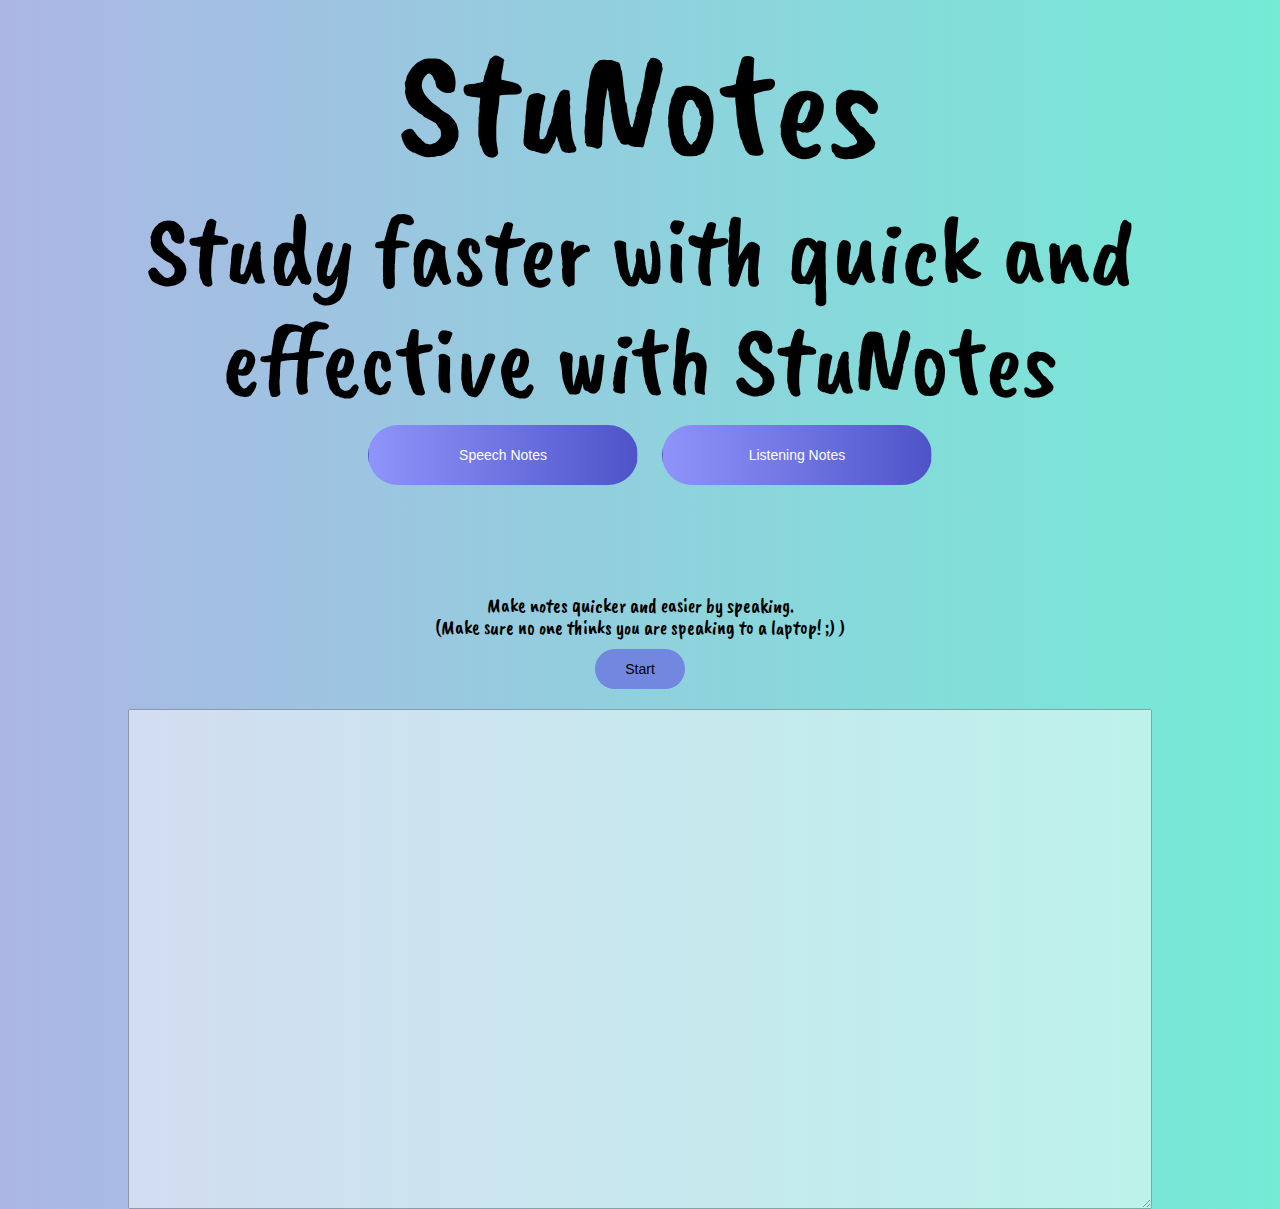
<file: index.html>
<html>
<head> 
  <!-- Latest compiled and minified CSS -->
<link rel="stylesheet" href="https://maxcdn.bootstrapcdn.com/bootstrap/3.4.1/css/bootstrap.min.css">

<!-- jQuery library -->
<script src="https://ajax.googleapis.com/ajax/libs/jquery/3.5.1/jquery.min.js"></script>

<!-- Latest compiled JavaScript -->
<script src="https://maxcdn.bootstrapcdn.com/bootstrap/3.4.1/js/bootstrap.min.js"></script>

<link rel="preconnect" href="https://fonts.googleapis.com">
<link rel="preconnect" href="https://fonts.gstatic.com" crossorigin>
<link href="https://fonts.googleapis.com/css2?family=Caveat+Brush&display=swap" rel="stylesheet">
<link rel="stylesheet" href="style.css">
  </head>
  
  
  <body> 
  <div> <h1 id="title1"> StuNotes </h1>
<h5 id="para1"> Study faster with quick and effective with StuNotes</h5>
<input type="button" class="btn shiftBttn" onclick="screen2()" value="Speech Notes">
<input type="button" class="btn shiftBttn" onclick="screen1()" value="Listening Notes">
</div>
<br><br><br><br><br>
<div>
<h5 id="para2"> Make notes quicker and easier by speaking.
<br>
(Make sure no one thinks you are speaking to a laptop! ;) )
</h5>

<input type="button" onclick="start()" id="startBttn" value="Start" > <br><br>


<textarea id="textbox"></textarea>

</div>

<script src="main.js"></script>

  </body>

</html>
</file>
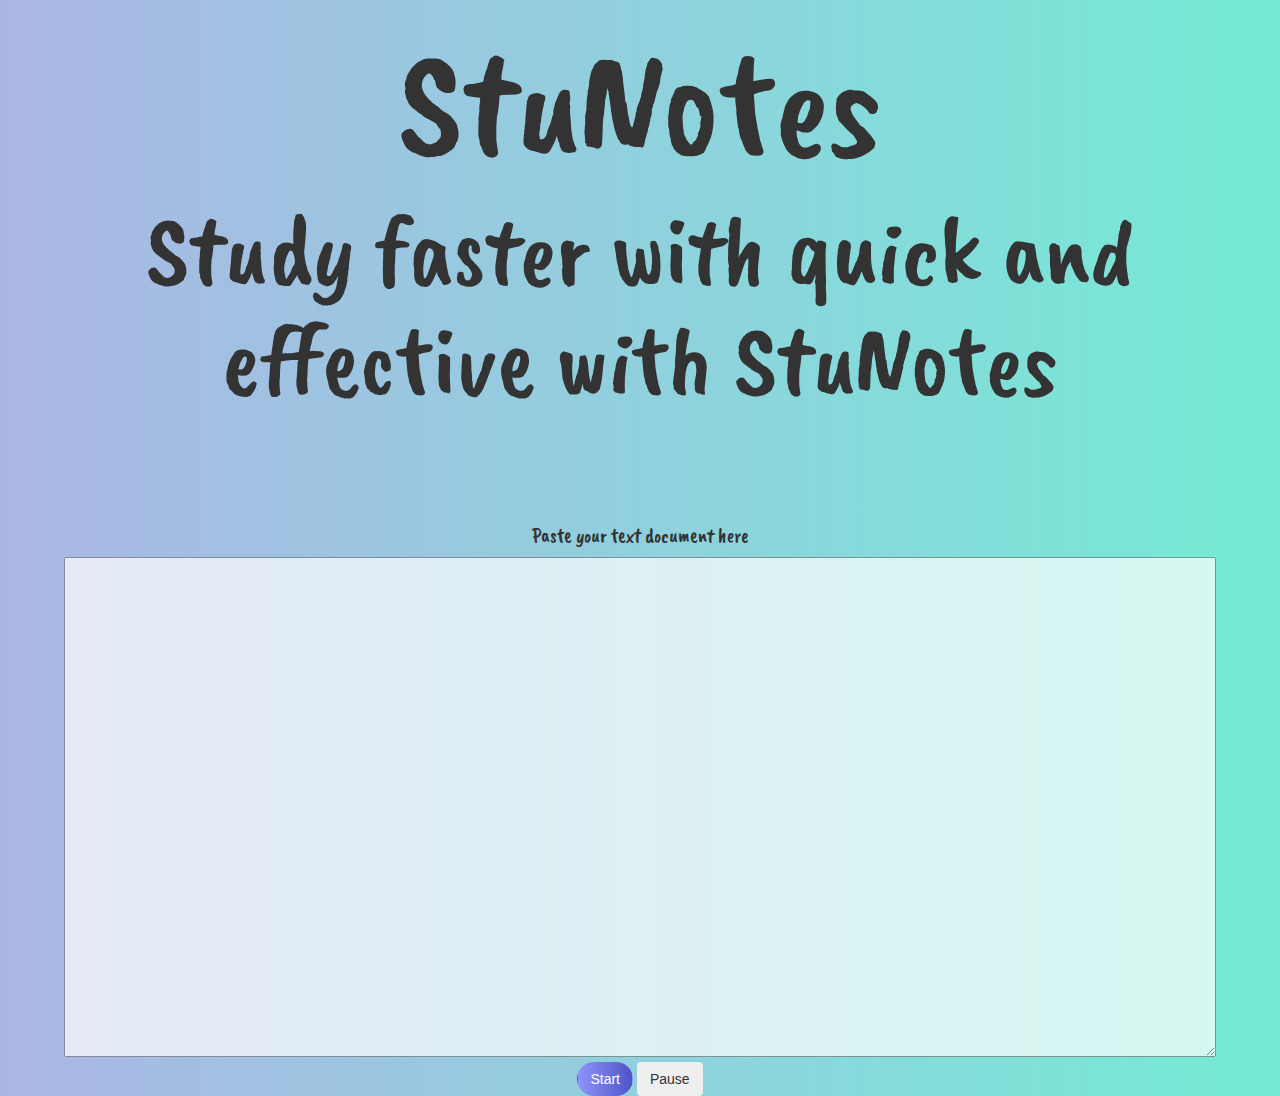
<file: 2index.html>
<!DOCTYPE html>
<html lang="en">
<head>
    <meta charset="UTF-8">
    <meta http-equiv="X-UA-Compatible" content="IE=edge">
    <meta name="viewport" content="width=device-width, initial-scale=1.0">
    <title>StuNotes</title>
    <link rel="stylesheet" href="2style.css">
    <!-- Latest compiled and minified CSS -->
<link rel="stylesheet" href="https://maxcdn.bootstrapcdn.com/bootstrap/3.4.1/css/bootstrap.min.css">

<!-- jQuery library -->
<script src="https://ajax.googleapis.com/ajax/libs/jquery/3.5.1/jquery.min.js"></script>

<!-- Latest compiled JavaScript -->
<script src="https://maxcdn.bootstrapcdn.com/bootstrap/3.4.1/js/bootstrap.min.js"></script>

<link rel="preconnect" href="https://fonts.googleapis.com">
<link rel="preconnect" href="https://fonts.gstatic.com" crossorigin>
<link href="https://fonts.googleapis.com/css2?family=Caveat+Brush&display=swap" rel="stylesheet">
</head>
<body>
    <script src="2main.js"></script>
    <div> <h1 id="title1"> StuNotes </h1>
        <h5 class="para1"> Study faster with quick and effective with StuNotes</h5>
        </div><br><br><br><br>

        <div>
<h2 class="para2">Paste your text document here</h2>
<textarea class="form-controll" id="inputArea"></textarea><br>
<input type="button" id="startRead" onclick="startRead()" class="btn" value="Start">
<input type="button" id="pauseRead" onclick="pauseRead()" class="btn" value="Pause">
        </div>
</body>
</html>
</file>
<file: style.css>
body{
    text-align: center;
    background: #74ebd5;  /* fallback for old browsers */
    background: -webkit-linear-gradient(to right, #ACB6E5, #74ebd5);  /* Chrome 10-25, Safari 5.1-6 */
    background: linear-gradient(to right, #ACB6E5, #74ebd5); /* W3C, IE 10+/ Edge, Firefox 16+, Chrome 26+, Opera 12+, Safari 7+ */
    color:black;
}

#title1{
    font-family: 'Caveat Brush', cursive;
    font-size: 150px;
}

.shiftBttn{
    background: #4e54c8;  /* fallback for old browsers */
    background: -webkit-linear-gradient(to right, #8f94fb, #4e54c8);  /* Chrome 10-25, Safari 5.1-6 */
    background: linear-gradient(to right, #8f94fb, #4e54c8); /* W3C, IE 10+/ Edge, Firefox 16+, Chrome 26+, Opera 12+, Safari 7+ */
color:white;    
border-radius: 100px;
width: 270px;
height: 60px;
margin-left: 20px;
}

#para1{
    font-family: 'Caveat Brush', cursive;
    font-size: 100px;
}

#para2{
    font-family: 'Caveat Brush', cursive;
    font-size: 20px;
}

#startBttn{
    background-color: #7287e0;
    border: transparent;
    border-radius: 100px;
    width: 90px;
    height: 40px;
}

#sizeAddBttn{
    background-color: #7287e0;
    border: transparent;
    border-radius: 100px;
    width: 90px;
    height: 40px;
}

#textbox{
    width: 80%;
    height: 500px;
    font-size: medium;
    opacity: 50%;
    color: black;
}
</file>
<file: 2style.css>
body{
    text-align: center;
    background: #74ebd5;  /* fallback for old browsers */
    background: -webkit-linear-gradient(to right, #ACB6E5, #74ebd5);  /* Chrome 10-25, Safari 5.1-6 */
    background: linear-gradient(to right, #ACB6E5, #74ebd5); /* W3C, IE 10+/ Edge, Firefox 16+, Chrome 26+, Opera 12+, Safari 7+ */
    
color: #1B2021;
}

#title1{
    font-family: 'Caveat Brush', cursive;
    font-size: 150px;
}

.para1{
    font-family: 'Caveat Brush', cursive;
    font-size: 100px;
}

.para2{
    font-family: 'Caveat Brush', cursive;
    font-size: 20px;
}

#inputArea{
    opacity: 70%;

width: 90%;
height: 500px;
}

#startRead{
    background: #4e54c8;  /* fallback for old browsers */
    background: -webkit-linear-gradient(to right, #8f94fb, #4e54c8);  /* Chrome 10-25, Safari 5.1-6 */
    background: linear-gradient(to right, #8f94fb, #4e54c8); /* W3C, IE 10+/ Edge, Firefox 16+, Chrome 26+, Opera 12+, Safari 7+ */
    color: white;
    border-radius:100px;
}
</file>
